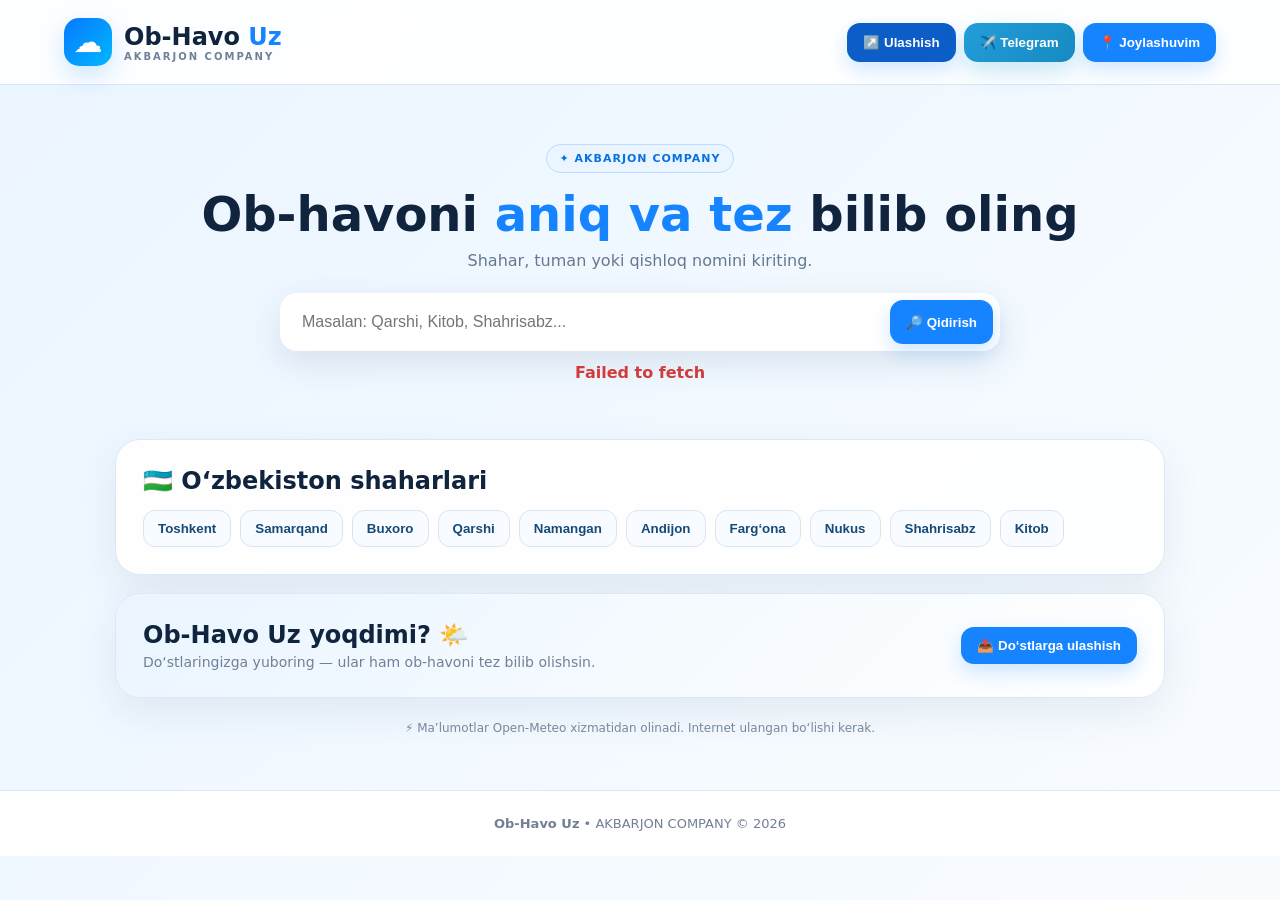
<file: index.html>
<!DOCTYPE html>
<html lang="uz">
<head>
  <meta charset="UTF-8"><meta name="viewport" content="width=device-width, initial-scale=1.0">
  <meta name="theme-color" content="#0878ff"><meta name="description" content="Ob-Havo Uz — O‘zbekiston uchun zamonaviy ob-havo xizmati">
  <title>Ob-Havo Uz | AKBARJON COMPANY</title><link rel="stylesheet" href="style.css">
</head>
<body>
  <div id="weatherEffects" aria-hidden="true"></div>
  <header class="topbar"><div class="brand"><div class="logo-mark">☁</div><div><h1>Ob-Havo <span>Uz</span></h1><p>AKBARJON COMPANY</p></div></div>
    <div class="header-actions"><button id="shareBtn" class="share-btn">↗️ Ulashish</button>
          <button id="telegramBtn" class="telegram-btn">✈️ Telegram</button><button id="locationBtn" class="location-btn">📍 Joylashuvim</button></div>
  </header>
  <main class="container">
    <section class="hero"><div class="company-badge">✦ AKBARJON COMPANY</div><h2>Ob-havoni <span>aniq va tez</span> bilib oling</h2><p>Shahar, tuman yoki qishloq nomini kiriting.</p>
      <form id="searchForm" class="search"><input id="cityInput" type="text" placeholder="Masalan: Qarshi, Kitob, Shahrisabz..." autocomplete="off"><button type="submit">🔎 Qidirish</button></form><div id="message" class="message"></div>
    </section>
    <section id="weather" class="weather-card hidden"><div class="weather-head"><div><p class="muted">Hozirgi ob-havo</p><h2 id="placeName">Qarshi</h2><p id="updated" class="muted"></p></div><div id="weatherIcon" class="weather-icon">☀️</div></div>
      <div class="current"><div class="temperature"><span id="temperature">--</span><sup>°C</sup></div><div><h3 id="condition">--</h3><p>His qilinishi: <strong id="feels">--</strong>°C</p></div></div>
      <div class="stats"><div><span>💧</span><b id="humidity">--%</b><small>Namlik</small></div><div><span>💨</span><b id="wind">-- km/soat</b><small>Shamol</small></div><div><span>🌡️</span><b id="pressure">-- hPa</b><small>Bosim</small></div><div><span>👁️</span><b id="visibility">-- km</b><small>Ko‘rinish</small></div></div>
    </section>
    <section id="forecastSection" class="forecast-section hidden"><div class="section-title"><h2>7 kunlik prognoz</h2><span>Har kuni yangilanadi</span></div><div id="forecast" class="forecast"></div></section>
    <section class="cities"><h2>🇺🇿 O‘zbekiston shaharlari</h2><div class="city-buttons"><button data-city="Tashkent">Toshkent</button><button data-city="Samarkand">Samarqand</button><button data-city="Bukhara">Buxoro</button><button data-city="Qarshi">Qarshi</button><button data-city="Namangan">Namangan</button><button data-city="Andijan">Andijon</button><button data-city="Fergana">Farg‘ona</button><button data-city="Nukus">Nukus</button><button data-city="Shahrisabz">Shahrisabz</button><button data-city="Kitob">Kitob</button></div></section>
    <section class="share-card"><div><h2>Ob-Havo Uz yoqdimi? 🌤️</h2><p>Do‘stlaringizga yuboring — ular ham ob-havoni tez bilib olishsin.</p></div><button id="shareBtn2">📤 Do‘stlarga ulashish</button></section>
    <p class="note">⚡ Ma’lumotlar Open-Meteo xizmatidan olinadi. Internet ulangan bo‘lishi kerak.</p>
  </main><footer><b>Ob-Havo Uz</b> • AKBARJON COMPANY © 2026</footer><script src="script.js"></script>
</body></html>
</file>
<file: style.css>
*{box-sizing:border-box;margin:0;padding:0} :root{font-family:Inter,system-ui,-apple-system,BlinkMacSystemFont,"Segoe UI",sans-serif;color:#10243e;background:#eef6ff}body{min-height:100vh;background:linear-gradient(135deg,#eaf5ff,#f9fcff);overflow-x:hidden}.topbar{display:flex;align-items:center;justify-content:space-between;padding:18px max(20px,5vw);background:rgba(255,255,255,.9);backdrop-filter:blur(14px);border-bottom:1px solid #dce8f5;position:sticky;top:0;z-index:10}.brand{display:flex;gap:12px;align-items:center}.logo-mark{width:48px;height:48px;border-radius:15px;display:grid;place-items:center;color:#fff;font-size:29px;background:linear-gradient(135deg,#0878ff,#00b8ff);box-shadow:0 10px 25px #1684ff35}.brand h1{font-size:24px}.brand h1 span,.hero h2 span{color:#1684ff}.brand p{font-size:10px;font-weight:800;letter-spacing:2px;color:#718096}.header-actions{display:flex;gap:8px}.location-btn,.share-btn,.search button,.share-card button{border:0;color:white;font-weight:700;border-radius:13px;padding:11px 16px;cursor:pointer;box-shadow:0 8px 20px #1684ff33}.location-btn,.search button,.share-card button{background:#1684ff}.share-btn{background:#0c5dc7}.container{width:min(1050px,92%);margin:25px auto 55px}.hero{text-align:center;padding:34px 20px}.company-badge{display:inline-block;padding:7px 12px;border:1px solid #bcdcff;background:#eaf5ff;color:#0872df;border-radius:999px;font-size:11px;font-weight:800;letter-spacing:1px;margin-bottom:13px}.hero h2{font-size:clamp(28px,5vw,48px);margin-bottom:9px}.hero p{color:#66788f;margin-bottom:23px}.search{display:flex;width:min(720px,100%);margin:auto;background:#fff;padding:7px;border-radius:17px;box-shadow:0 12px 35px #254b701f}.search input{flex:1;border:0;outline:0;padding:13px 15px;font-size:16px;background:transparent}.message{min-height:24px;margin-top:12px;color:#d13b3b;font-weight:600}.weather-card,.forecast-section,.cities,.share-card{background:rgba(255,255,255,.92);border:1px solid #dce8f5;border-radius:25px;box-shadow:0 15px 40px #224b7317;padding:27px;margin-top:18px}.weather-head,.section-title{display:flex;justify-content:space-between;align-items:center;gap:20px}.muted{color:#74849a;font-size:14px}.weather-head h2{font-size:30px;margin:4px 0}.weather-icon{font-size:75px}.current{display:flex;align-items:center;gap:25px;margin:20px 0 27px}.temperature{font-size:75px;font-weight:800;line-height:1}.temperature sup{font-size:32px}.current h3{font-size:24px;margin-bottom:6px}.stats{display:grid;grid-template-columns:repeat(4,1fr);gap:12px}.stats div{padding:17px;border-radius:18px;background:#f2f7fd;text-align:center}.stats span{display:block;font-size:24px;margin-bottom:7px}.stats b,.stats small{display:block}.stats small{color:#718096;margin-top:4px}.section-title{margin-bottom:17px}.section-title span{color:#718096;font-size:13px}.forecast{display:grid;grid-template-columns:repeat(7,1fr);gap:10px}.day{padding:15px 8px;text-align:center;background:#f5f9fe;border-radius:17px}.day .date{font-weight:700;font-size:13px}.day .icon{font-size:30px;margin:12px 0}.day .temp{font-weight:800}.day .rain{font-size:11px;color:#5e88b4;margin-top:7px}.cities h2{margin-bottom:15px}.city-buttons{display:flex;flex-wrap:wrap;gap:9px}.city-buttons button{border:1px solid #d7e5f3;background:#f8fbff;color:#164a78;padding:10px 14px;border-radius:12px;cursor:pointer;font-weight:600}.city-buttons button:hover{background:#e9f4ff}.share-card{display:flex;align-items:center;justify-content:space-between;gap:20px;background:linear-gradient(135deg,#eaf5ff,#fff)}.share-card h2{margin-bottom:5px}.share-card p{color:#718096;font-size:14px}.note{text-align:center;color:#77889b;font-size:12px;margin:23px 0}footer{text-align:center;padding:25px;color:#718096;font-size:13px;background:#fff;border-top:1px solid #dce8f5}.hidden{display:none!important}
#weatherEffects{position:fixed;inset:0;pointer-events:none;z-index:1;overflow:hidden}.drop{position:absolute;top:-30px;width:2px;height:18px;background:linear-gradient(transparent,#68b7ff);animation:fall linear infinite;opacity:.6}.snow{position:absolute;top:-20px;color:white;text-shadow:0 0 4px #80a9c9;animation:snowfall linear infinite;opacity:.9}@keyframes fall{to{transform:translateY(110vh)}}@keyframes snowfall{to{transform:translateY(110vh) translateX(70px) rotate(180deg)}}
@media(max-width:700px){.topbar{padding:13px 15px}.brand p{display:none}.brand h1{font-size:20px}.logo-mark{width:42px;height:42px}.header-actions .share-btn{display:none}.location-btn{padding:9px;font-size:12px}.container{margin-top:10px}.hero{padding:23px 5px}.search{flex-direction:column;background:transparent;box-shadow:none;gap:8px}.search input,.search button{background:white;border-radius:13px}.search button{background:#1684ff}.stats{grid-template-columns:repeat(2,1fr)}.forecast{grid-template-columns:repeat(2,1fr)}.weather-icon{font-size:55px}.temperature{font-size:58px}.current{gap:15px}.share-card{flex-direction:column;align-items:flex-start}}


.telegram-btn, .telegram-btn2 {
  background: linear-gradient(135deg,#229ED9,#168AC2);
  color:#fff; border:0; cursor:pointer;
  font-weight:800; border-radius:14px; padding:12px 16px;
  box-shadow:0 10px 25px rgba(34,158,217,.25);
}
.telegram-btn2 { width:100%; margin-top:10px; }
.telegram-btn:hover, .telegram-btn2:hover { transform:translateY(-1px); filter:brightness(1.04); }
</file>
